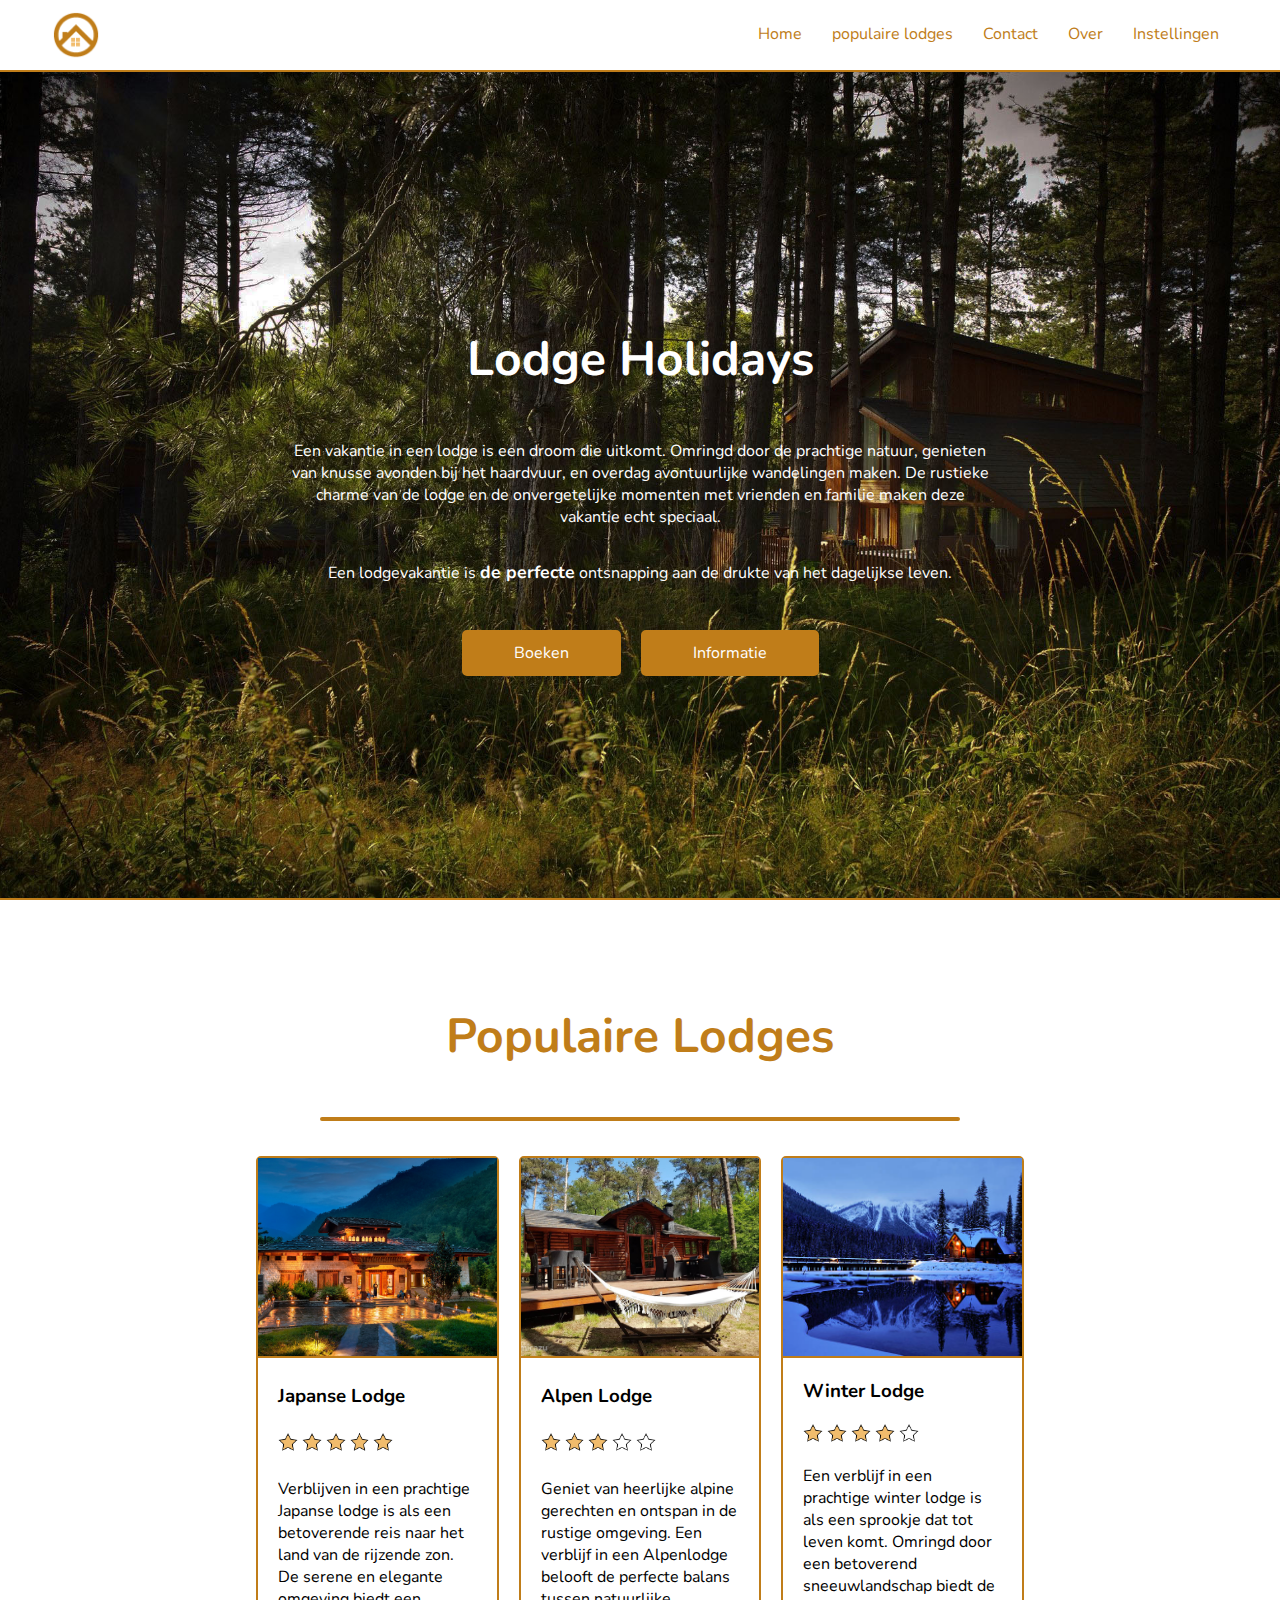
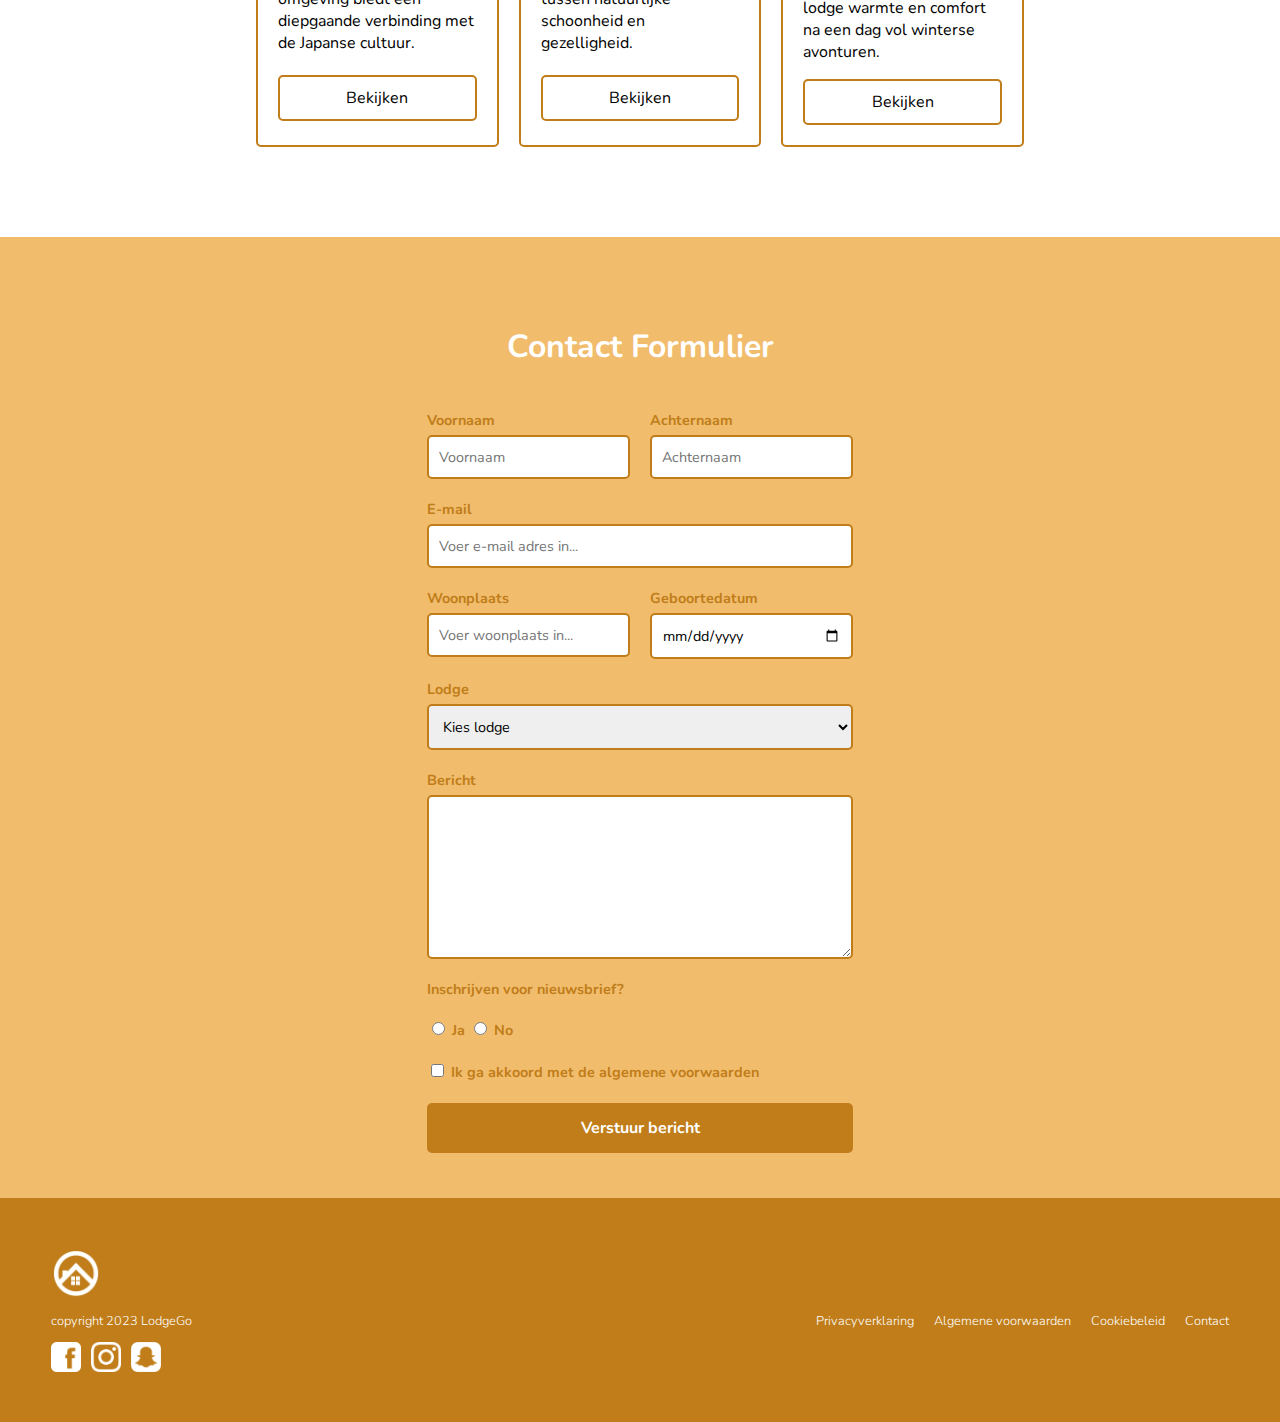
<file: index.html>
<!DOCTYPE html>
<html lang="en">

<head>
    <meta charset="UTF-8">
    <meta name="viewport" content="width=device-width, initial-scale=1.0">
    <title>LodgeHolidays</title>
    <link rel="stylesheet" href="./css/style.css">

    <link rel="preconnect" href="https://fonts.googleapis.com">
    <link rel="preconnect" href="https://fonts.gstatic.com" crossorigin>
    <link href="https://fonts.googleapis.com/css2?family=Bebas+Neue&family=Nunito:wght@300;400;700&display=swap"
        rel="stylesheet">

</head>

<body>
    <nav>
        <div class="siteLogo">
            <img src="./images/lodge-logo.png" alt="lodge-logo" class="lodgelogo">
        </div>

        <div class="links">
            <a href="#home">Home</a>
            <a href="#populaire-lodges">populaire lodges</a>
            <a href="#contact">Contact</a>
            <a href="#">Over</a>
            <a href="#">Instellingen</a>
        </div>

    </nav>

    <header id="home">
        <h1>Lodge Holidays</h1>
        <p>Een vakantie in een lodge is een droom die uitkomt. Omringd door de prachtige natuur, genieten van knusse
            avonden bij
            het haardvuur, en overdag avontuurlijke wandelingen maken. De rustieke charme van de lodge en de
            onvergetelijke momenten
            met vrienden en familie maken deze vakantie echt speciaal.
        </p>

        <p>Een lodgevakantie is <span>de perfecte</span> ontsnapping aan
            de drukte
            van het dagelijkse leven.</p>
        <div class="header-buttons">
            <a href="#populaire-lodges">Boeken</a>
            <a href="#contact">Informatie</a>
        </div>
    </header>

    <main>
        <section id="populaire-lodges">
            <h2>Populaire Lodges</h2>
            <hr>
            <div class="lodges">
                <article class="lodge">
                    <img src="./images/lodge2.jpg" alt="lodge2" class="lodgesimages">
                    <div class="lodge-info">

                        <h3>Japanse Lodge</h3>
                        <div class="star-rating">
                            <img src="./images/star-filled.png" alt="star-rating-1" class="star">
                            <img src="./images/star-filled.png" alt="star-rating-1" class="star">
                            <img src="./images/star-filled.png" alt="star-rating-1" class="star">
                            <img src="./images/star-filled.png" alt="star-rating-1" class="star">
                            <img src="./images/star-filled.png" alt="star-rating-1" class="star">
                        </div>
                        <p>Verblijven in een prachtige Japanse lodge is als een betoverende reis naar het land van de
                            rijzende zon. De serene en
                            elegante omgeving biedt een diepgaande verbinding met de Japanse cultuur.</p>
                        <a href="https://www.booking.com/hotel/jp/yakushima-umi-no-cottage-tida.nl.html?aid=356980&label=gog235jc-1FCAIYiwQodTgISDNYA2ipAYgBAZgBHLgBF8gBDNgBAegBAfgBDYgCAagCA7gCto2BqQbAAgHSAiRiNjI5ZDcwNC03OTY5LTQyNzEtODNmZi03YTgyMDU3MWJmNTTYAgbgAgE&sid=143b19668c8cfc658e53d12e34ac1aa6"
                            target=”_blank”>Bekijken</a>
                    </div>

                </article>

                <article class="lodge">
                    <img src="./images/lodge3.jpg" alt="lodge3" class="lodgesimages">
                    <div class="lodge-info">
                        <h3>Alpen Lodge</h3>
                        <div class="star-rating">
                            <img src="./images/star-filled.png" alt="star-rating-1" class="star">
                            <img src="./images/star-filled.png" alt="star-rating-1" class="star">
                            <img src="./images/star-filled.png" alt="star-rating-1" class="star">
                            <img src="./images/star-empty.png" alt="star-rating-1" class="star">
                            <img src="./images/star-empty.png" alt="star-rating-1" class="star">
                        </div>
                        <p>Geniet van heerlijke alpine gerechten en ontspan in de rustige omgeving. Een verblijf in een
                            Alpenlodge belooft de
                            perfecte balans tussen natuurlijke schoonheid en gezelligheid.</p>
                        <a href="https://www.airbnb.nl/s/homes?omni_page_id=36021&map_toggle=true&superhost=true&dynamic_product_ids%5B%5D=701805239018413500&room_types%5B%5D=Entire+home%2Fapt&category_tag=Tag%3A8661&checkin=2023-10-15&checkout=2023-10-20&date_picker_type=calendar&lat=46.94385855726582&lng=14.703762288360593&place_id=ChIJC6kmQYy5b0cR06RjPlYKzAQ"
                            target=”_blank”>Bekijken</a>
                    </div>

                </article>

                <article class="lodge">
                    <img src="./images/lodge4.jpg" alt="lodge4" class="lodgesimages">
                    <div class="lodge-info">
                        <h3>Winter Lodge</h3>
                        <div class="star-rating">
                            <img src="./images/star-filled.png" alt="star-rating-1" class="star">
                            <img src="./images/star-filled.png" alt="star-rating-1" class="star">
                            <img src="./images/star-filled.png" alt="star-rating-1" class="star">
                            <img src="./images/star-filled.png" alt="star-rating-1" class="star">
                            <img src="./images/star-empty.png" alt="star-rating-1" class="star">
                        </div>
                        <p>Een verblijf in een prachtige winter lodge is als een sprookje dat tot leven komt. Omringd
                            door een betoverend
                            sneeuwlandschap biedt de lodge warmte en comfort na een dag vol winterse avonturen.</p>
                        <a href="https://www.chalet.nl/oostenrijk/skicircus-saalbach-hinterglemm-leogang-fieberbrunn/leogang/andrea-o11719?back=https%3A%2F%2Fwww.chalet.nl%2Fzoek%252Den%252Dboek%3Fc%255B0%255D%3D2%26gclid%3DCjwKCAjw4P6oBhBsEiwAKYVkq5WkEzLwrvoMjM5etIqUtfxud9tv4wHbAKNCb5iJ2LRKSAaSpMpSnRoCYIYQAvD_BwE"
                            target=”_blank”> Bekijken</a>
                    </div>

                </article>
            </div>
        </section>

        <section class="form" id="contact">
            <h4>Contact Formulier</h4>
            <form action="contact-bedankt.html#contact">
                <div class="formfield-two">
                    <div class="formfield">
                        <label for="firstname">Voornaam</label>
                        <input type="text" name="firstname" id="firstname" placeholder="Voornaam" required>
                    </div>

                    <div class="formfield">
                        <label for="lastname">Achternaam</label>
                        <input type="text" name="lastname" id="lastname" placeholder="Achternaam" required>
                    </div>
                </div>

                <div class="formfield">
                    <label for="e-mail">E-mail</label>
                    <input type="email" name="e-mail" id="e-mail" placeholder="Voer e-mail adres in..." required>

                </div>

                <div class="formfield-two">
                    <div class="formfield">
                        <label for="woonplaats">Woonplaats</label>
                        <input type="text" name="woonplaats" id="woonplaats" placeholder="Voer woonplaats in..."
                            required>
                    </div>
                    <div class="formfield">
                        <label for="birthday">Geboortedatum</label>
                        <input type="date" name="geboortedatum" id="birthday" required>
                    </div>
                </div>

                <div class="formfield">
                    <label for="subject">Lodge</label>
                    <select name="subject" id="subject" required>
                        <option value="" disabled selected>Kies lodge</option>
                        <option value="Japanse-lodge">Japanse Lodge</option>
                        <option value="Ardenne-lodge">Ardenne Lodge</option>
                        <option value="Winter-lodge">Winter Lodge</option>
                    </select>
                </div>

                <div class="formfield">
                    <label for="message">Bericht</label>
                    <textarea name="message" rows="7" id="message"></textarea>
                </div>

                <label>Inschrijven voor nieuwsbrief?</label>

                <div class="newsletter">
                    <input type="radio" id="yes" name="option" value="yes" required>
                    <label for="yes">Ja</label>

                    <input type="radio" id="no" name="option" value="No">
                    <label for="no">No</label>
                </div>


                <div class="agreement">
                    <input type="checkbox" id="agreement" name="agreement" value="agreement" required>
                    <label for="agreement">Ik ga akkoord met de algemene voorwaarden</label>
                </div>

                <button type="submit">Verstuur bericht</button>

            </form>
        </section>
    </main>

    <footer>
        <img src="./images/lodge-logo-white.png" alt="lodge-logo" class="lodgelogo">
        <div class="footertekst">
            <p>copyright 2023 LodgeGo</p>
            <div class="footerlinks">

                <a href="#" class="footerlink">Privacyverklaring</a>
                <a href="#" class="footerlink">Algemene voorwaarden</a>
                <a href="#" class="footerlink">Cookiebeleid</a>
                <a href="#contact" class="footerlink">Contact</a>
            </div>
        </div>
        <div class="socials">
            <img src="./images/facebooklogo.png" alt="facebooklogo" class="socialslogo">
            <img src="./images/instalogo.png" alt="instalogo" class="socialslogo">
            <img src="./images/snapchatlogo.png" alt="snapchatlogo" class="socialslogo">
        </div>



    </footer>
</body>

</html>
</file>
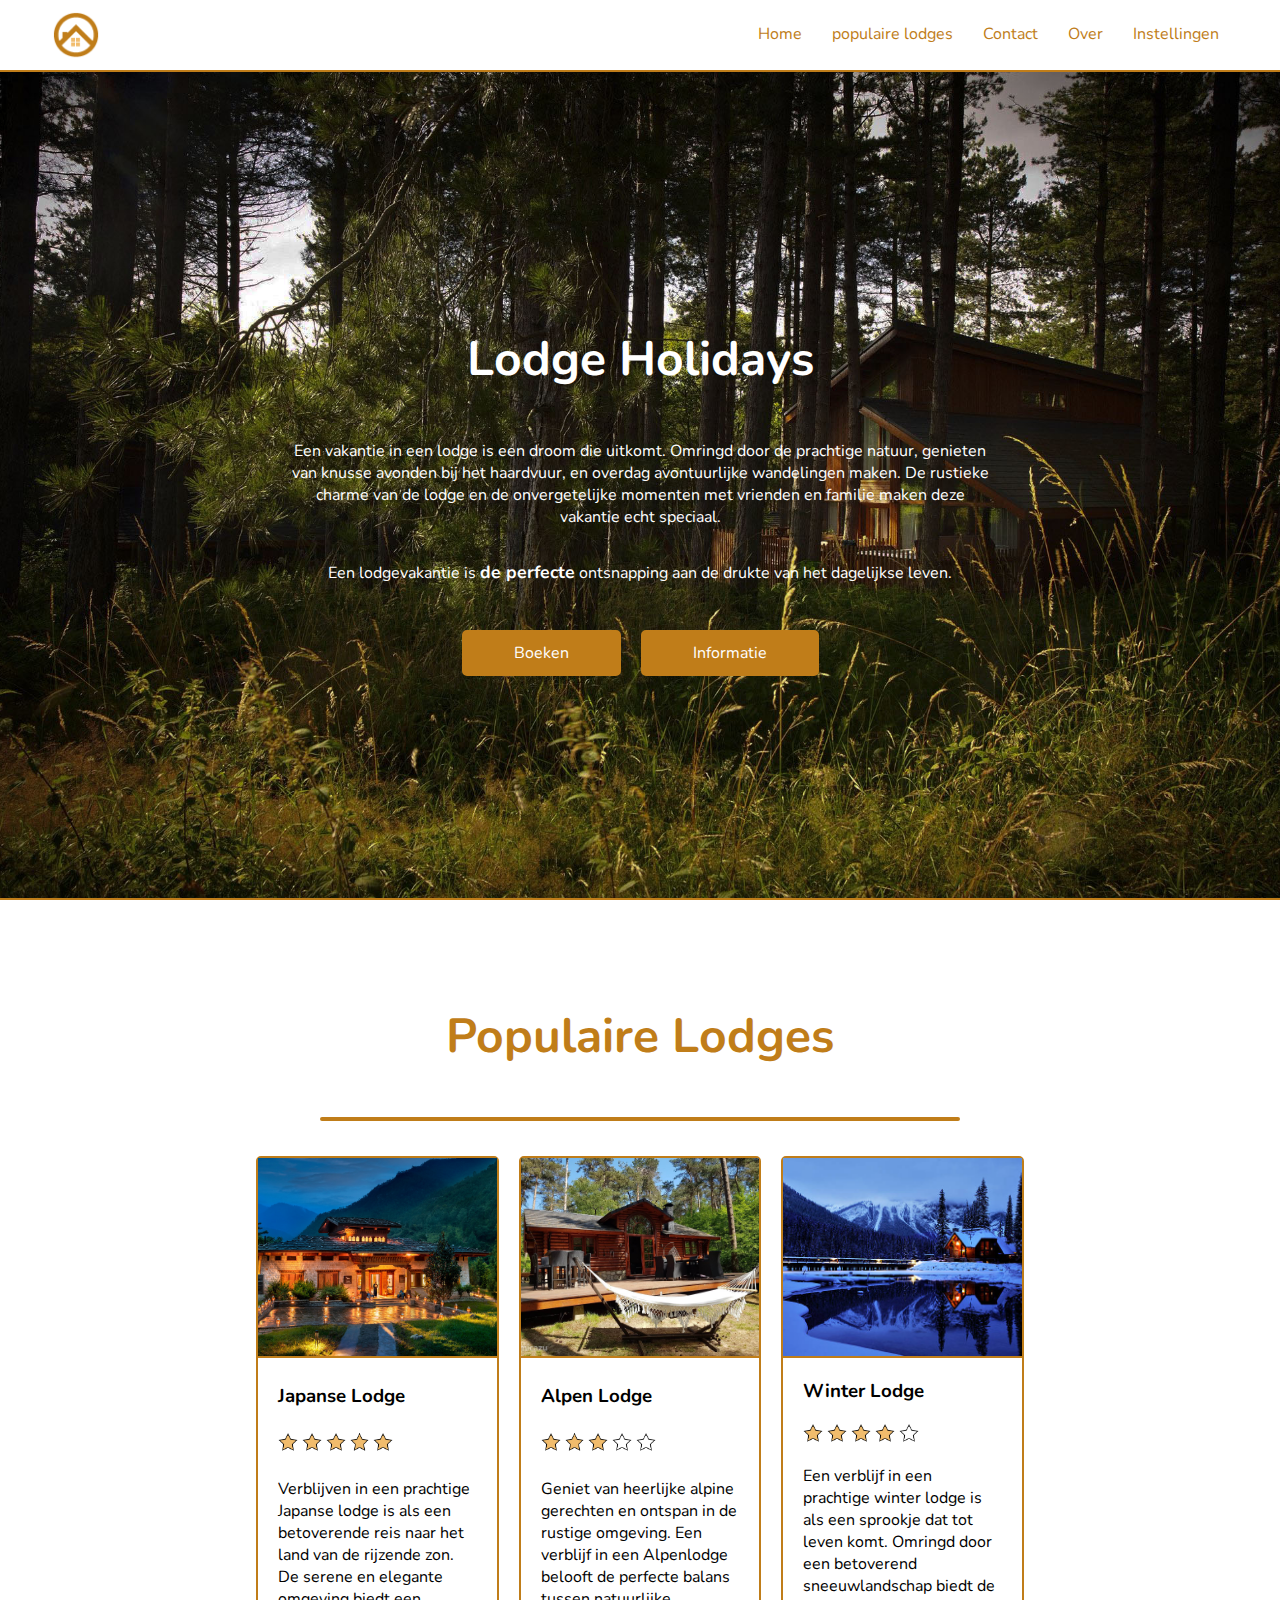
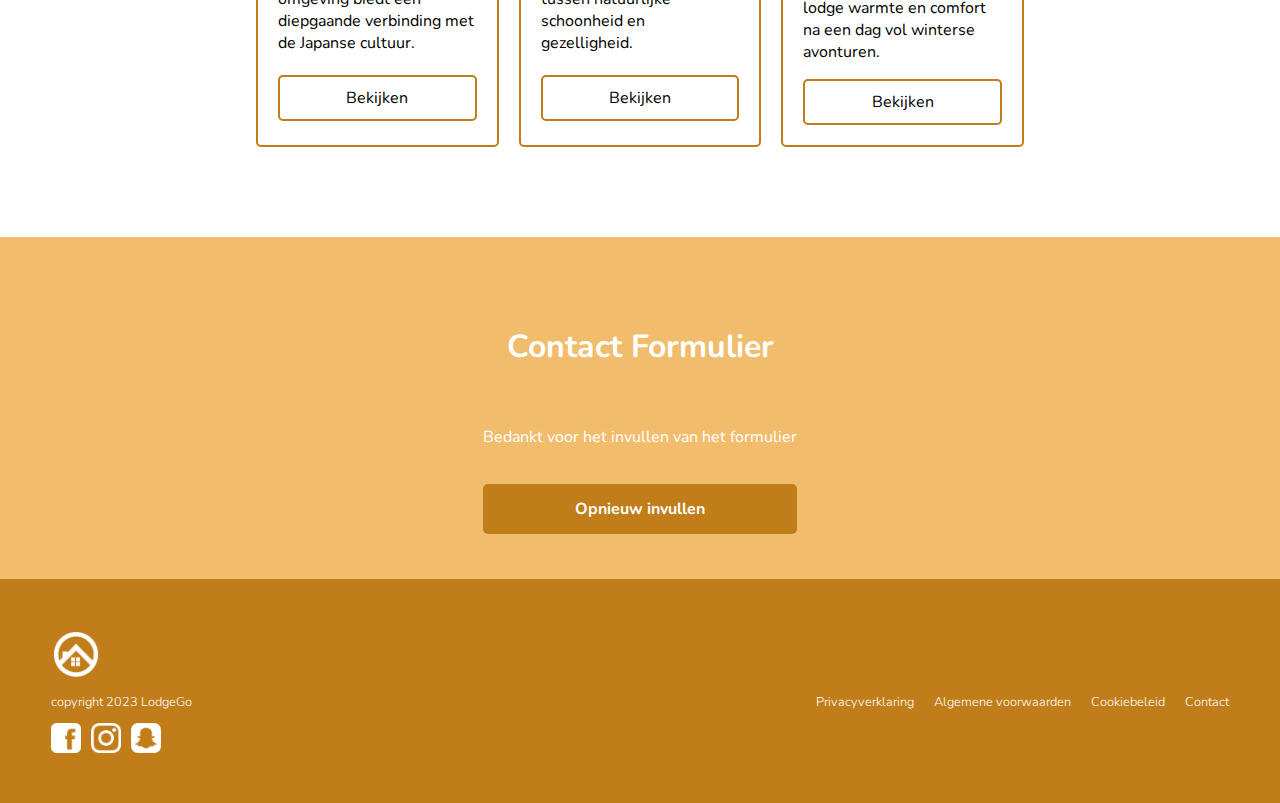
<file: contact-bedankt.html>
<!DOCTYPE html>
<html lang="en">

<head>
    <meta charset="UTF-8">
    <meta name="viewport" content="width=device-width, initial-scale=1.0">
    <title>LodgeHolidays</title>
    <link rel="stylesheet" href="./css/style.css">

    <link rel="preconnect" href="https://fonts.googleapis.com">
    <link rel="preconnect" href="https://fonts.gstatic.com" crossorigin>
    <link href="https://fonts.googleapis.com/css2?family=Bebas+Neue&family=Nunito:wght@300;400;700&display=swap"
        rel="stylesheet">

</head>

<body>
    <nav>
        <div class="siteLogo">
            <img src="./images/lodge-logo.png" alt="lodge-logo" class="lodgelogo">
        </div>

        <div class="links">
            <a href="#home">Home</a>
            <a href="#populaire-lodges">populaire lodges</a>
            <a href="#contact">Contact</a>
            <a href="#">Over</a>
            <a href="#">Instellingen</a>
        </div>

    </nav>

    <header id="home">
        <h1>Lodge Holidays</h1>
        <p>Een vakantie in een lodge is een droom die uitkomt. Omringd door de prachtige natuur, genieten van knusse
            avonden bij
            het haardvuur, en overdag avontuurlijke wandelingen maken. De rustieke charme van de lodge en de
            onvergetelijke momenten
            met vrienden en familie maken deze vakantie echt speciaal.
        </p>

        <p>Een lodgevakantie is <span>de perfecte</span> ontsnapping aan
            de drukte
            van het dagelijkse leven.</p>
        <div class="header-buttons">
            <a href="#populaire-lodges">Boeken</a>
            <a href="#contact">Informatie</a>
        </div>
    </header>

    <main>
        <section id="populaire-lodges">
            <h2>Populaire Lodges</h2>
            <hr>
            <div class="lodges">
                <article class="lodge">
                    <img src="./images/lodge2.jpg" alt="lodge2" class="lodgesimages">
                    <div class="lodge-info">

                        <h3>Japanse Lodge</h3>
                        <div class="star-rating">
                            <img src="./images/star-filled.png" alt="star-rating-1" class="star">
                            <img src="./images/star-filled.png" alt="star-rating-1" class="star">
                            <img src="./images/star-filled.png" alt="star-rating-1" class="star">
                            <img src="./images/star-filled.png" alt="star-rating-1" class="star">
                            <img src="./images/star-filled.png" alt="star-rating-1" class="star">
                        </div>
                        <p>Verblijven in een prachtige Japanse lodge is als een betoverende reis naar het land van de
                            rijzende zon. De serene en
                            elegante omgeving biedt een diepgaande verbinding met de Japanse cultuur.</p>
                        <a href="https://www.booking.com/hotel/jp/yakushima-umi-no-cottage-tida.nl.html?aid=356980&label=gog235jc-1FCAIYiwQodTgISDNYA2ipAYgBAZgBHLgBF8gBDNgBAegBAfgBDYgCAagCA7gCto2BqQbAAgHSAiRiNjI5ZDcwNC03OTY5LTQyNzEtODNmZi03YTgyMDU3MWJmNTTYAgbgAgE&sid=143b19668c8cfc658e53d12e34ac1aa6"
                            target=”_blank”>Bekijken</a>
                    </div>

                </article>

                <article class="lodge">
                    <img src="./images/lodge3.jpg" alt="lodge3" class="lodgesimages">
                    <div class="lodge-info">
                        <h3>Alpen Lodge</h3>
                        <div class="star-rating">
                            <img src="./images/star-filled.png" alt="star-rating-1" class="star">
                            <img src="./images/star-filled.png" alt="star-rating-1" class="star">
                            <img src="./images/star-filled.png" alt="star-rating-1" class="star">
                            <img src="./images/star-empty.png" alt="star-rating-1" class="star">
                            <img src="./images/star-empty.png" alt="star-rating-1" class="star">
                        </div>
                        <p>Geniet van heerlijke alpine gerechten en ontspan in de rustige omgeving. Een verblijf in een
                            Alpenlodge belooft de
                            perfecte balans tussen natuurlijke schoonheid en gezelligheid.</p>
                        <a href="https://www.airbnb.nl/s/homes?omni_page_id=36021&map_toggle=true&superhost=true&dynamic_product_ids%5B%5D=701805239018413500&room_types%5B%5D=Entire+home%2Fapt&category_tag=Tag%3A8661&checkin=2023-10-15&checkout=2023-10-20&date_picker_type=calendar&lat=46.94385855726582&lng=14.703762288360593&place_id=ChIJC6kmQYy5b0cR06RjPlYKzAQ"
                            target=”_blank”>Bekijken</a>
                    </div>

                </article>

                <article class="lodge">
                    <img src="./images/lodge4.jpg" alt="lodge4" class="lodgesimages">
                    <div class="lodge-info">
                        <h3>Winter Lodge</h3>
                        <div class="star-rating">
                            <img src="./images/star-filled.png" alt="star-rating-1" class="star">
                            <img src="./images/star-filled.png" alt="star-rating-1" class="star">
                            <img src="./images/star-filled.png" alt="star-rating-1" class="star">
                            <img src="./images/star-filled.png" alt="star-rating-1" class="star">
                            <img src="./images/star-empty.png" alt="star-rating-1" class="star">
                        </div>
                        <p>Een verblijf in een prachtige winter lodge is als een sprookje dat tot leven komt. Omringd
                            door een betoverend
                            sneeuwlandschap biedt de lodge warmte en comfort na een dag vol winterse avonturen.</p>
                        <a href="https://www.chalet.nl/oostenrijk/skicircus-saalbach-hinterglemm-leogang-fieberbrunn/leogang/andrea-o11719?back=https%3A%2F%2Fwww.chalet.nl%2Fzoek%252Den%252Dboek%3Fc%255B0%255D%3D2%26gclid%3DCjwKCAjw4P6oBhBsEiwAKYVkq5WkEzLwrvoMjM5etIqUtfxud9tv4wHbAKNCb5iJ2LRKSAaSpMpSnRoCYIYQAvD_BwE"
                            target=”_blank”> Bekijken</a>
                    </div>

                </article>
            </div>
        </section>


        <section class="form" id="contact">
            <h4>Contact Formulier</h4>
            <form action="index.html#contact">
                <p>Bedankt voor het invullen van het formulier</p>
                <button type="submit">Opnieuw invullen</button>
            </form>
        </section>
    </main>

    <footer>
        <img src="./images/lodge-logo-white.png" alt="lodge-logo" class="lodgelogo">
        <div class="footertekst">
            <p>copyright 2023 LodgeGo</p>
            <div class="footerlinks">

                <a href="#" class="footerlink">Privacyverklaring</a>
                <a href="#" class="footerlink">Algemene voorwaarden</a>
                <a href="#" class="footerlink">Cookiebeleid</a>
                <a href="#contact" class="footerlink">Contact</a>
            </div>
        </div>
        <div class="socials">
            <img src="./images/facebooklogo.png" alt="facebooklogo" class="socialslogo">
            <img src="./images/instalogo.png" alt="instalogo" class="socialslogo">
            <img src="./images/snapchatlogo.png" alt="snapchatlogo" class="socialslogo">
        </div>



    </footer>
</body>

</html>
</file>
<file: css/style.css>
* {
    box-sizing: border-box;
    font-family: 'Bebas Neue', sans-serif;
    font-family: 'Nunito', sans-serif;
}

body {
    margin: 0px;
    padding: 0px;
}

a {
    text-decoration: none;
}


/* Hier is alles in de nav */
nav {
    padding: 10px 4vw;
    border-bottom: 2px solid rgb(192, 125, 25);
    display: flex;
    align-items: center;
    justify-content: space-between;
    position: sticky;
    top: 0;
    background-color: white;
    z-index: 1;
}

.links {
    display: flex;
    gap: 10px;
    align-items: center;
}

nav a {
    color: rgb(192, 125, 25);
    padding: 5px 10px;
    border-radius: 5px;
    border-bottom: solid 2px white;
}

nav a:hover {
    border-bottom: solid 2px rgb(192, 125, 25);
}

.lodgelogo {
    max-width: 50px;
    width: auto;
    display: flex;
}

/* Hier is alles in de header */
h1 {
    font-weight: 700;
    font-size: 3rem;
    color: white;
}

header {
    height: calc(100vh - 72.48px);
    background-image: url(../images/large.jpg);
    background-position: center;
    background-size: cover;
    display: flex;
    flex-direction: column;
    align-items: center;
    justify-content: center;
    border-bottom: 2px solid rgb(192, 125, 25);
}

.backgroundimg {
    object-fit: cover;
    width: 100vw;
    height: 100vh;

}

header p {
    font-size: 1rem;
    color: white;
    max-width: 55vw;
    text-align: center;
}

header span {
    font-weight: bold;
    font-size: 1.1rem;
}

.header-buttons {
    display: flex;
    gap: 20px;
    margin-top: 30px;
}

.header-buttons a {
    background-color: rgb(192, 125, 25);
    color: white;
    padding: 10px 50px;
    gap: 10px;
    border-radius: 5px;
    border: 2px solid rgb(192, 125, 25);
}

.header-buttons a:hover {
    background-color: rgb(209, 146, 52);
}

/* hier komt alles van section 2 */
h2 {
    font-size: 3rem;
    font-weight: 700;
    color: rgb(192, 125, 25);
}


#populaire-lodges {
    display: flex;
    align-items: center;
    margin: 7vh 0;
    flex-direction: column;
}

#populaire-lodges hr {
    border: solid 2px;
    border-radius: 5px;
    color: rgb(192, 125, 25);
    width: 50%;
}

.lodges {
    display: flex;
    gap: 20px;
    border-radius: 5px;
    max-width: 60vw;
    margin: 3vh;
}

.lodge {
    border: 2px solid rgb(192, 125, 25);
    flex: 1;
    border-radius: 5px;
    display: flex;
    flex-direction: column;
    min-height: 60vh;
    transition: ease-in-out 0.3s;
}

.lodge:hover {
    scale: 105%;
    box-shadow: 11px 7px 10px -1px rgba(0, 0, 0, 0.39);
}

.lodgesimages {
    width: 100%;
    height: 200px;
    object-fit: cover;
    border-bottom: 2px solid rgb(192, 125, 25);
}

.lodge-info {
    margin: 2px 20px 20px;
    display: flex;
    flex-direction: column;
    justify-content: space-evenly;
    height: 40vh;
    flex: 1;
}

.lodge-info a {
    background-color: none;
    color: black;
    padding: 10px 50px;
    border-radius: 5px;
    border: 2px solid rgb(192, 125, 25);
    text-align: center;
}

.lodge-info a:hover {
    background-color: rgb(192, 125, 25);
    color: white;
}


.star {
    width: 10%;
}

/* Hier komt alles van het formulier */

h4 {
    color: white;
    font-size: 2rem;
}

.form {
    background-color: rgb(241, 188, 108);
    display: flex;
    align-items: center;
    padding-top: 50px;
    padding-bottom: 50px;
    flex-direction: column;
    padding: 5vh 0;
}

form {
    display: flex;
    flex-direction: column;
    gap: 20px;

}

form .formfield {
    display: flex;
    flex-direction: column;
    width: 100%;
    gap: 5px;
}

form .formfield-two {
    display: flex;
    gap: 20px
}

form label {
    color: rgb(192, 125, 25);
    font-weight: bold;
    font-size: 0.9rem;
}

form input,
form select,
form textarea {
    font-size: 0.9rem;
    padding: 10px;
    border-radius: 5px;
    border: solid 2px rgb(192, 125, 25);
}

form button {
    padding: 6px;
    font-size: 1rem;
    border-radius: 5px;
    background-color: rgb(192, 125, 25);
    border: solid 3px rgb(192, 125, 25);
    color: white;
    height: 50px;
    font-weight: bold;
}

form button:hover {
    background-color: rgb(209, 146, 52);
}

input:valid,
select:valid {
    border: solid 2px green;
}

#birthday:invalid {
    border: solid 2px rgb(192, 125, 25);
}

input:invalid:not(:placeholder-shown) {
    border: solid 2px red;
}

form p {
    color: white;
    text-align: center;
}

/* Hier is alles van de footer */
footer {
    background-color: rgb(192, 125, 25);
    padding: 50px 4vw;
    display: flex;
    flex-direction: column;
    justify-content: space-around;
}

.footertekst {
    display: flex;
    justify-content: space-between;
    align-items: center;
}

footer a,
footer p {
    text-decoration: none;
    color: white;
}

.footerlinks {
    display: flex;
    gap: 20px;
}

footer .socials {
    display: flex;
    gap: 10px;
}

footer .socialslogo {
    width: 30px;
}

footer p,
footer a {
    font-weight: 300;
    font-size: 0.8rem;
}




/* Hier alles om te scalen naar telefoon */
@media (width <=480px) {

    nav {
        flex-direction: column;
        gap: 10px;
        position: relative;
    }

    .links {
        flex-direction: column;
        gap: 10px;
    }

    header {
        height: 100vh;
    }


    h2 {
        font-size: 2.5rem;
    }

    .lodgesimages {
        height: 250px;
    }

    .lodges {
        flex-direction: column;
        max-width: 90vw;
    }

    .formfield-two {
        flex-direction: column;
    }

    .footerlinks,
    .footertekst {
        flex-direction: column;
        text-align: center;
    }

    footer {
        align-items: center;
        gap: 20px;
    }
}
</file>
